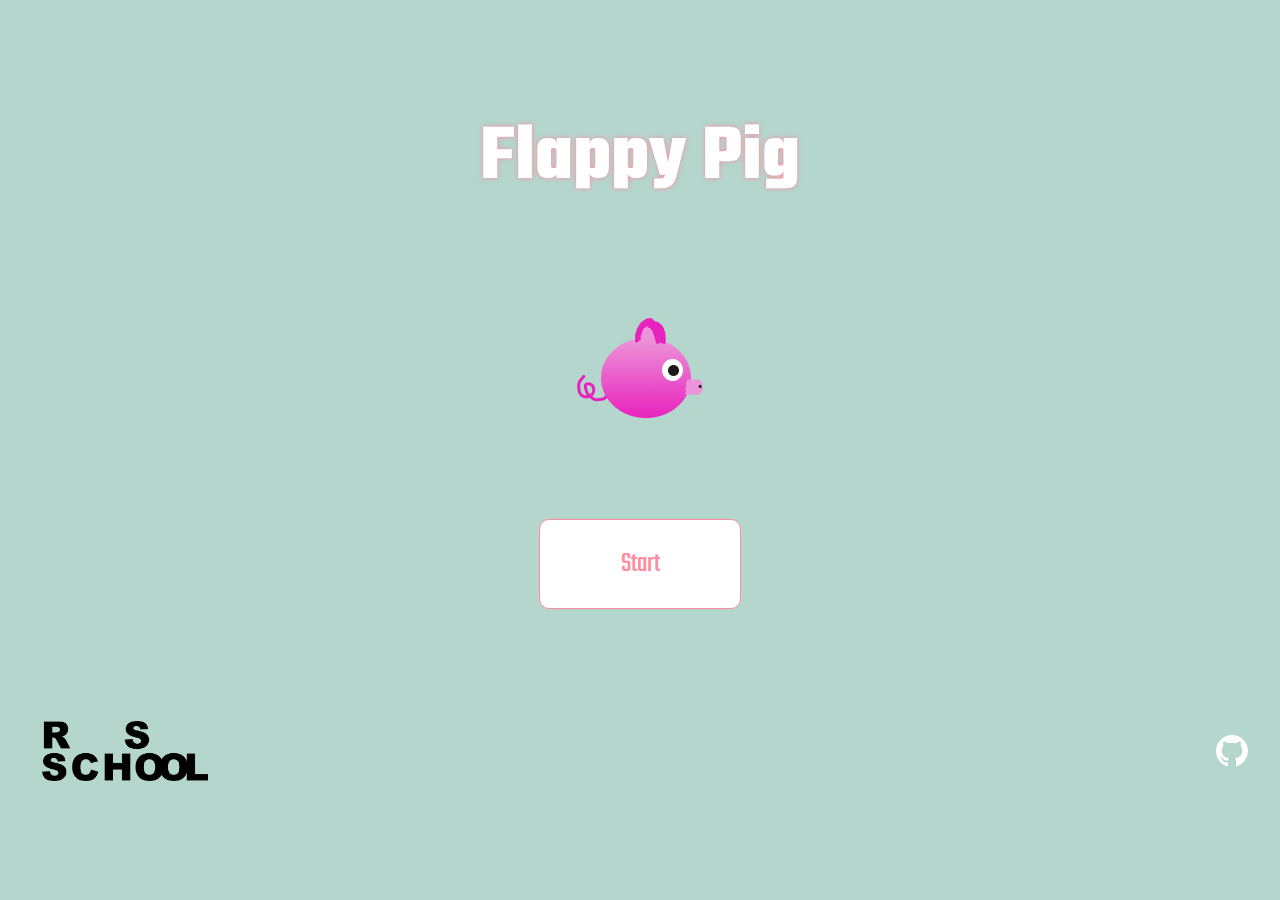
<file: index.html>
<!DOCTYPE html>
<html lang="en">
  <head>
    <meta charset="UTF-8" />
    <meta name="viewport" content="width=device-width, initial-scale=1.0" />
    <title>Flappy Pig</title>
    <link rel="stylesheet" href="style.css" />
    <link
      rel="apple-touch-icon"
      sizes="180x180"
      href="./assets/icons/apple-touch-icon.png"
    />
    <link
      rel="icon"
      type="image/png"
      sizes="32x32"
      href="./assets/icons/favicon-32x32.png"
    />
    <link
      rel="icon"
      type="image/png"
      sizes="16x16"
      href="./assets/icons/favicon-16x16.png"
    />
    <link rel="manifest" href="./assets/icons/site.webmanifest" />
  </head>
  <body>
    <h1>Flappy Pig</h1>
    <img src="./assets/images/pig.png" alt="pig" />
    <a href="game.html" class="start-btn">Start</a>

    <footer>
      <a
        href="https://rs.school/courses/javascript-preschool-ru"
        class="rs"
        target="_blank"
        ><img src="./assets/images/logo-rsschool3.png" alt="logo-rsschool"
      /></a>
      <a href="https://github.com/ShevViktoryia" target="_blank"
        ><svg
          xmlns="http://www.w3.org/2000/svg"
          width="32"
          height="32"
          fill="white"
          class="bi bi-github"
          viewBox="0 0 16 16"
        >
          <path
            d="M8 0C3.58 0 0 3.58 0 8c0 3.54 2.29 6.53 5.47 7.59.4.07.55-.17.55-.38 0-.19-.01-.82-.01-1.49-2.01.37-2.53-.49-2.69-.94-.09-.23-.48-.94-.82-1.13-.28-.15-.68-.52-.01-.53.63-.01 1.08.58 1.23.82.72 1.21 1.87.87 2.33.66.07-.52.28-.87.51-1.07-1.78-.2-3.64-.89-3.64-3.95 0-.87.31-1.59.82-2.15-.08-.2-.36-1.02.08-2.12 0 0 .67-.21 2.2.82.64-.18 1.32-.27 2-.27s1.36.09 2 .27c1.53-1.04 2.2-.82 2.2-.82.44 1.1.16 1.92.08 2.12.51.56.82 1.27.82 2.15 0 3.07-1.87 3.75-3.65 3.95.29.25.54.73.54 1.48 0 1.07-.01 1.93-.01 2.2 0 .21.15.46.55.38A8.01 8.01 0 0 0 16 8c0-4.42-3.58-8-8-8"
          /></svg
      ></a>
    </footer>
  </body>
</html>
</file>
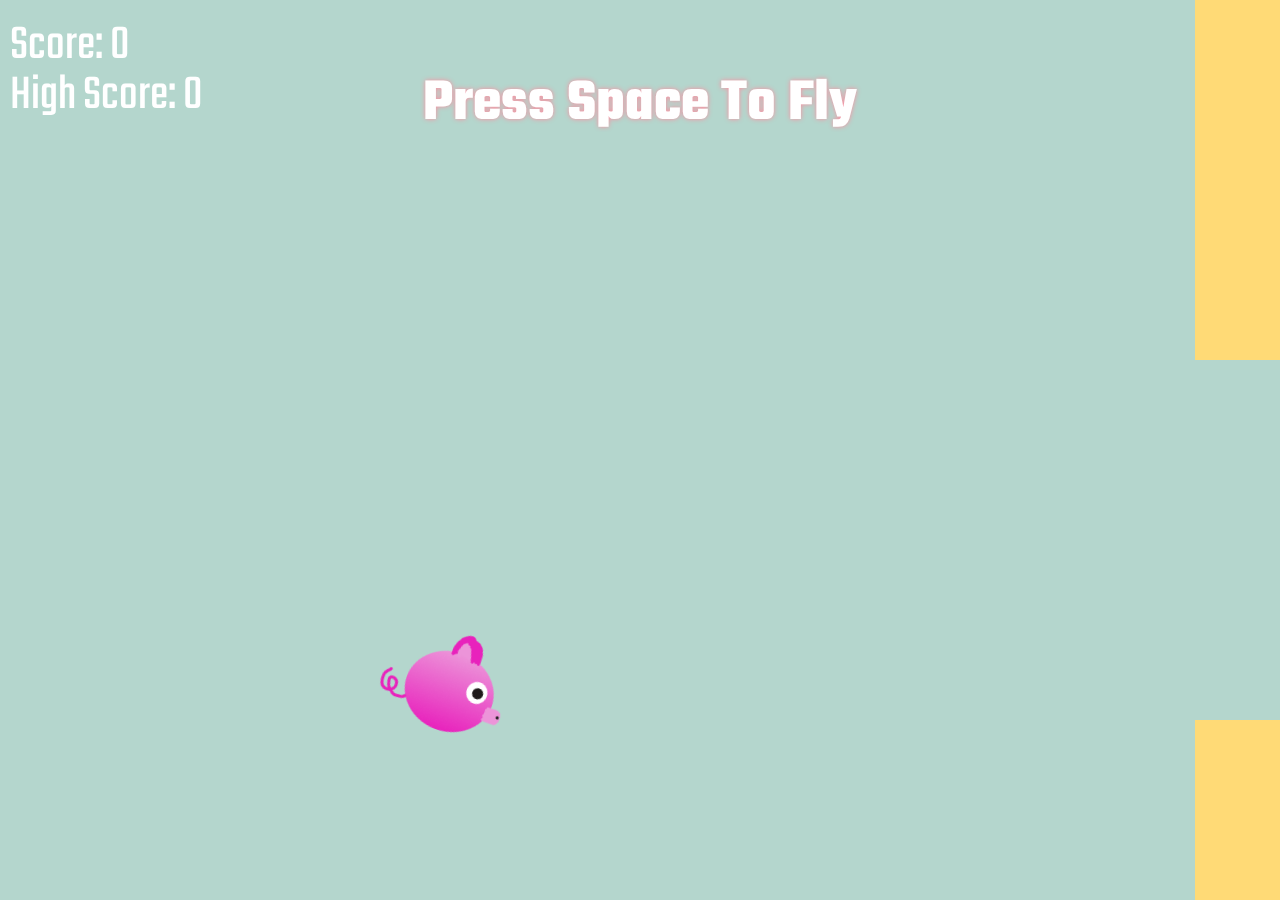
<file: game.html>
<!DOCTYPE html>
<html lang="en">
  <head>
    <meta charset="UTF-8" />
    <meta name="viewport" content="width=device-width, initial-scale=1.0" />
    <title>Flappy Pig</title>
    <link rel="stylesheet" href="game.css" />
    <link
      rel="apple-touch-icon"
      sizes="180x180"
      href="./assets/icons/apple-touch-icon.png"
    />
    <link
      rel="icon"
      type="image/png"
      sizes="32x32"
      href="./assets/icons/favicon-32x32.png"
    />
    <link
      rel="icon"
      type="image/png"
      sizes="16x16"
      href="./assets/icons/favicon-16x16.png"
    />
    <link rel="manifest" href="./assets/icons/site.webmanifest" />
  </head>
  <body>
    <div class="game">
      <h2 class="message">Press Space To Fly</h2>
      <p class="score">Score: <span>0</span></p>
      <img class="pig" src="./assets/images/pig.png" alt="pig" />
      <div class="pipes">
        <div class="pipe top-pipe"></div>
        <div class="pipe btm-pipe"></div>
      </div>
    </div>
    <div class="game-over">
      <h2 class="game-over_title">Game Over</h2>
      <p class="final-score">Your final score is: <span></span></p>
      <table class="final-table">
        <caption>
          Leaderboard
        </caption>
      </table>
      <button class="refresh-btn" onclick="location.reload()">Restart</button>
    </div>
    <script src="script.js"></script>
  </body>
</html>
</file>
<file: style.css>
@import url("https://fonts.googleapis.com/css2?family=Teko:wght@300..700&display=swap");

:root {
  --bg-color: #b4d6cd;
  --pink: #ff8c9e;
  --yellow: #ffda76;
}

* {
  margin: 0;
  padding: 0;
  box-sizing: border-box;
}

body {
  display: flex;
  align-items: center;
  flex-direction: column;
  justify-content: space-evenly;
  width: 100%;
  height: 100vh;
  background-color: var(--bg-color);
  font-family: "Teko", sans-serif;
  cursor: default;
  overflow: hidden;
}

h1 {
  font-size: 80px;
  color: white;
  text-shadow: 0 0 5px var(--pink);
}

.message {
  font-size: 80px;
  color: white;
  text-shadow: 0 0 5px var(--pink);
  position: absolute;
  top: 10%;
  z-index: 5;
}

button,
.start-btn {
  padding: 0.8em 2.8em;
  border: 1px solid var(--pink);
  color: var(--pink);
  background-color: #fff;
  border-radius: 10px;
  cursor: pointer;
  font-size: 1.8rem;
  transition: 0.8s;
  text-decoration: none;
}

button:hover,
.start-btn:hover {
  background-color: var(--pink);
  color: #fff;
}

footer {
  display: flex;
  width: 100%;
  align-items: center;
  justify-content: space-between;
  padding: 0 2rem;
}

footer a img,
footer a svg {
  transition: 0.5s;
}
footer a:hover img,
footer a:hover svg {
  box-shadow: 0 0 10px white;
}

footer a:hover svg {
  border-radius: 50%;
}

.rs img {
  width: 30%;
  padding: 10px;
}
</file>
<file: game.css>
@import "./style.css";

.game {
  display: flex;
  align-items: center;
  flex-direction: column;
  justify-content: space-evenly;
  width: 100%;
  min-height: 100vh;
  background-color: var(--bg-color);
  font-family: "Teko", sans-serif;
  cursor: default;
}

.pig {
  position: absolute;
  top: 50%;
  left: 30%;
  transform: translate(-30%, -50%) rotate(0deg);
  transition: 0.3s;
}

.message,
.game-over_title {
  font-size: 60px;
  line-height: 30px;
  margin-bottom: 0;
  color: white;
  text-shadow: 0 0 5px var(--pink);
}

.final-score {
  color: white;
  font-size: 40px;
}

.pipes {
  height: 100%;
  width: 100%;
  position: relative;
}

.pipe {
  position: absolute;
  width: 85px;
  right: 0;
  background-color: var(--yellow);
  animation: pipesMove 3s linear infinite;
}

.top-pipe {
  height: 40%;
  top: 0;
}

.btm-pipe {
  height: 20%;
  bottom: 0;
}

.score {
  position: absolute;
  top: 10px;
  left: 10px;
  color: white;
  font-size: 50px;
  z-index: 3;
}

.high-score {
  position: absolute;
  top: 60px;
  left: 10px;
  color: white;
  font-size: 50px;
}

.game-over {
  display: none;
  align-items: center;
  flex-direction: column;
  justify-content: space-evenly;
  width: 100%;
  height: 100vh;
  background-color: var(--bg-color);
  font-family: "Teko", sans-serif;
  cursor: default;
  overflow: hidden;
}

.final-table {
  border-collapse: collapse;
  color: white;
  width: 30%;
  font-size: 1.2rem;
}

.final-table caption {
  font-size: 2rem;
  margin-bottom: 1rem;
  text-shadow: 0 0 5px var(--pink);
}

.final-table td {
  border: 1px solid white;
  padding: 0.5rem;
  font-size: 1.2rem;
}

.td-score {
  text-align: center;
}

.refresh-btn {
  padding: 0.8em 2.8em;
  font-size: 1.2rem;
}

@keyframes pipesMove {
  0% {
    right: 0;
  }
  100% {
    right: 100%;
  }
}
</file>
